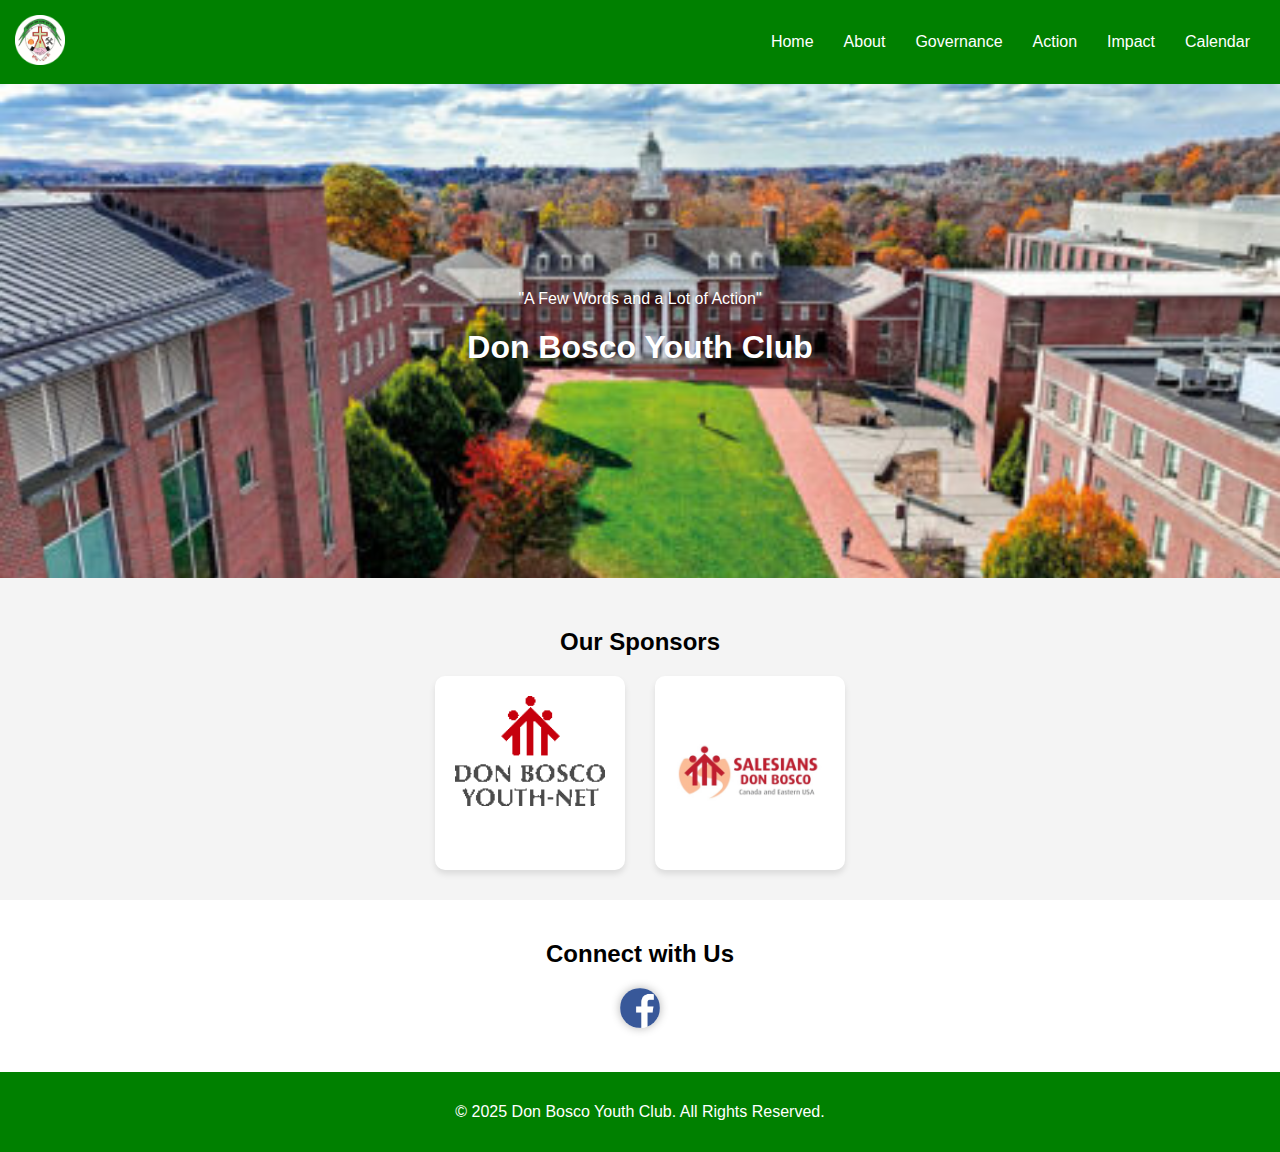
<file: index.html>
<!DOCTYPE html>
<html lang="en">
<head>
    <meta charset="UTF-8">
    <meta name="viewport" content="width=device-width, initial-scale=1.0">
    <title>Don Bosco Youth Club</title>
    <meta property='facebook:image' content='https://www.facebook.com/photo/?fbid=755924872238233&set=a.755924838904903' />
    <link rel='icon' type='image/png' href='images/five.png' />
    <link rel="stylesheet" href="styles.css">
    <link rel="stylesheet" href="responsive.css">

</head>
<body>

    <!-- Header -->
    <header>
        <div class="logo"><a href="index.html"><img src="images/five.png" alt=""></a></div>
        
        <!-- Hamburger Menu -->
        <div class="hamburger" onclick="toggleMenu()">☰</div>
    
        <nav id="nav-menu">
            <ul>
                <li><a href="index.html">Home</a></li>
                <li><a href="about.html">About</a></li>
                <li><a href="governance.html">Governance</a></li>
                <li><a href="action.html">Action</a></li>
                <li><a href="impact.html">Impact</a></li>
                <li><a href="calendar.html">Calendar</a></li>
            </ul>
        </nav>
    </header>
    

    <!-- Hero Section -->
    <section class="hero">
        <div class="hero-content">
            <p>"A Few Words and a Lot of Action"</p>
            <h1>Don Bosco Youth Club</h1>
        </div>
    </section>
<!-- Sponsor Section -->
<section class="sponsor">
    <h2>Our Sponsors</h2>
    <div class="sponsor-container">
        <div class="sponsor-item">
            <a href="https://www.donboscoyouth.net/" target="_blank">
                <img src="images/dby.gif" alt="Don Bosco Youth">
            </a>
        </div>
        <div class="sponsor-item">
            <a href="https://salesians.org/" target="_blank">
                <img src="images/dby2.jpg" alt="Salesians">
            </a>
        </div>
    </div>
</section>

<!-- Social Media Section -->
<section class="social_media">
    <h2>Connect with Us</h2>
    <div class="social-icons">
        <a href="https://www.facebook.com/profile.php?id=100034621823336" target="_blank">
            <img src="images/Facebook.png" alt="Facebook">
        </a>
    </div>
</section>
    <!-- Footer -->
    <footer>
        <p>&copy; 2025 Don Bosco Youth Club. All Rights Reserved.</p>
    </footer>
    <script src="script.js"></script>
</body>
</html>
</file>
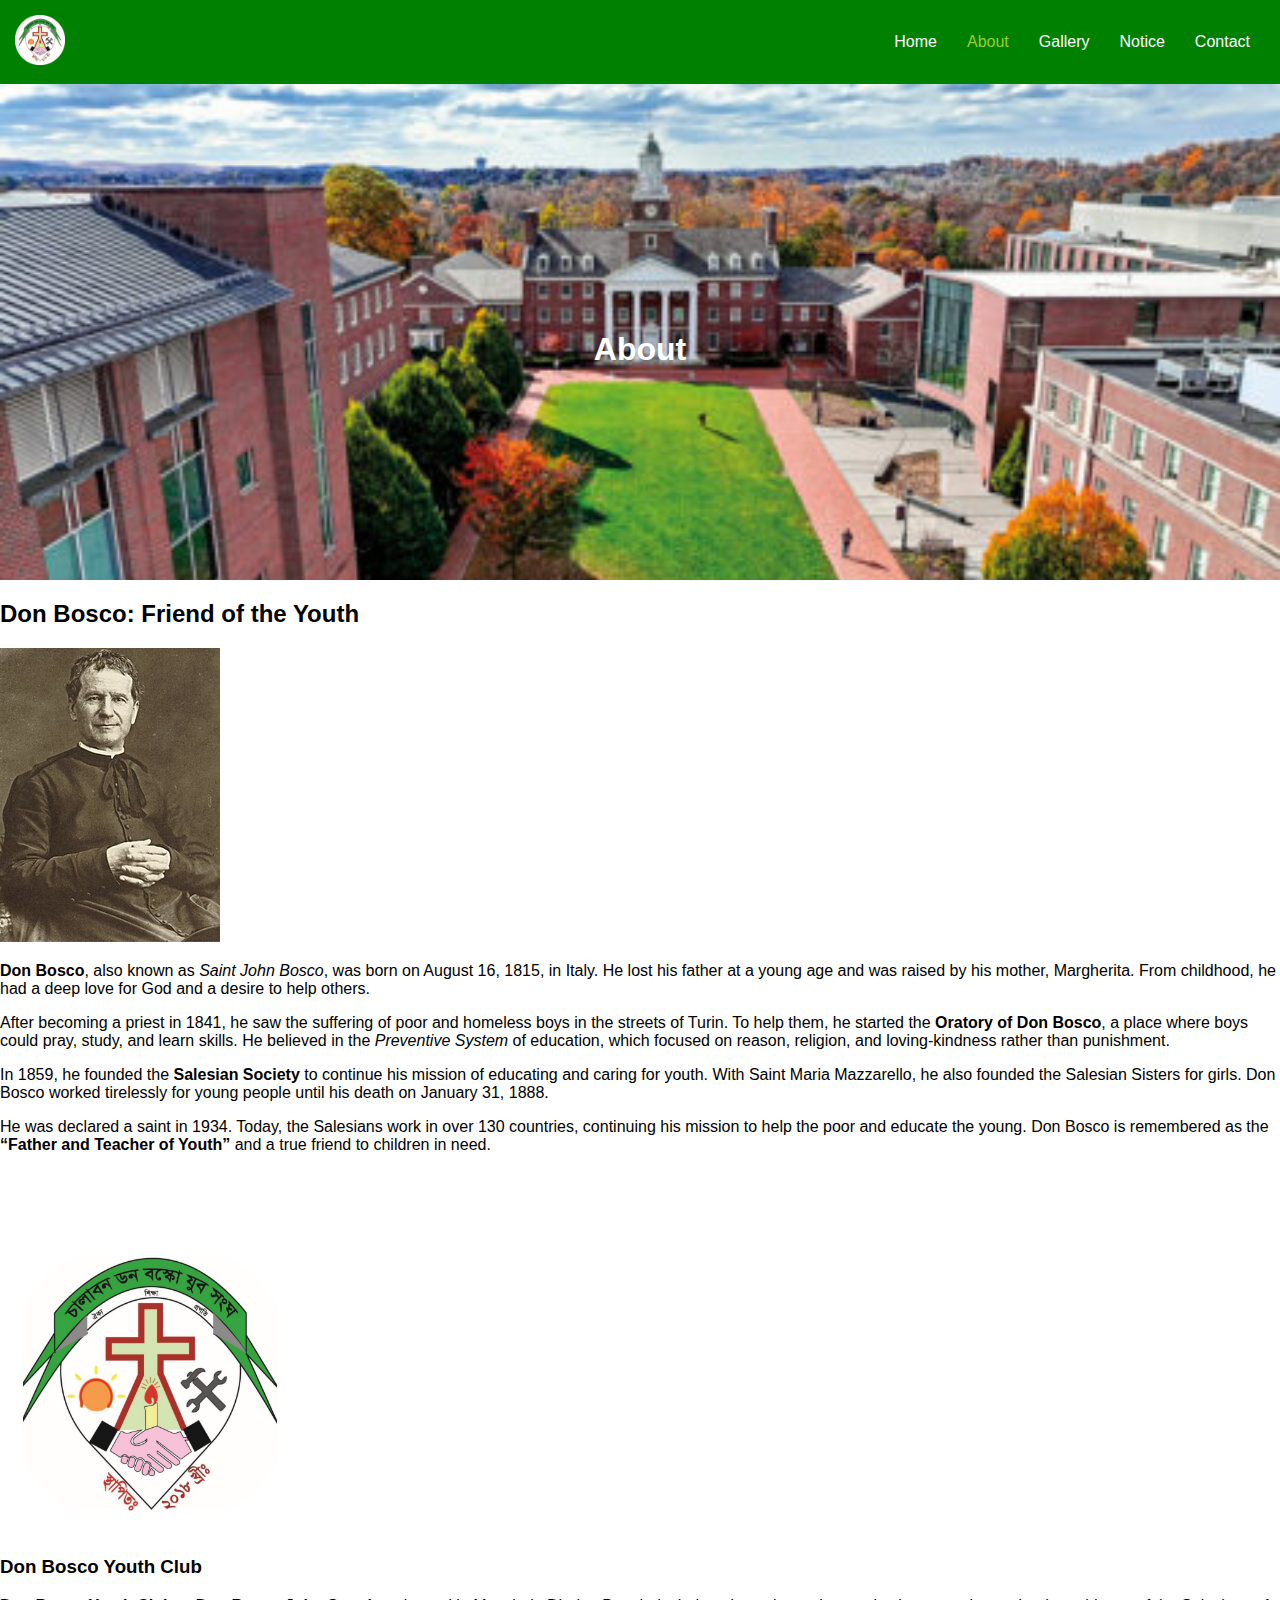
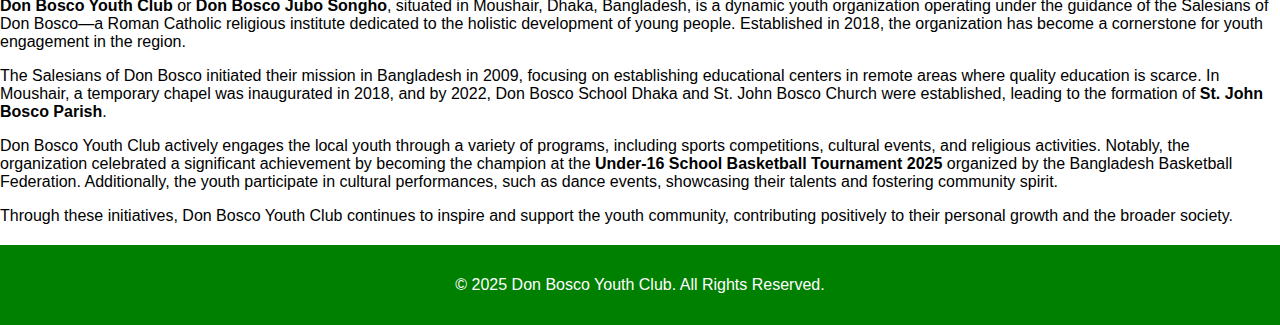
<file: about.html>
<!DOCTYPE html>
<html lang="en">
<head>
    <meta charset="UTF-8">
    <meta name="viewport" content="width=device-width, initial-scale=1.0">
    <title>Don Bosco Youth Club</title>
      <!-- Description for search engines -->
  <meta name="description" content="A Few Words and a Lot of Action - Don Bosco Youth Club. Salesians. Socials." />

  <!-- Open Graph Meta Tags (for Facebook, WhatsApp, etc.) -->
  <meta property="og:title" content="Don Bosco Youth Club" />
  <meta property="og:description" content="A Few Words and a Lot of Action." />
  <meta property="og:url" content="https://donboscoyouth.vercel.app" />
  <meta property="og:type" content="website" />
  <meta property="og:image" content="https://donboscoyouth.vercel.app/five.png" />
    <meta property='facebook:image' content='https://www.facebook.com/photo/?fbid=755924872238233&set=a.755924838904903' />
    <link rel='icon' type='image/png' href='images/five.png' />
    <link rel="stylesheet" href="styles.css">
    <link rel="stylesheet" href="responsive.css">

</head>
<!--Start of Tawk.to Script-->
<script type="text/javascript">
    var Tawk_API=Tawk_API||{}, Tawk_LoadStart=new Date();
    (function(){
        var s1=document.createElement("script"),s0=document.getElementsByTagName("script")[0];
        s1.async=true;
        s1.src='https://embed.tawk.to/6811e695cba56419020bf6f8/1iq2upf05';
        s1.charset='UTF-8';
        s1.setAttribute('crossorigin','*');
        s0.parentNode.insertBefore(s1,s0);
    })();
</script>
<!--End of Tawk.to Script-->
<body>

    <!-- Header -->
    <header>
        <div class="logo"><a href="https://donboscoyouth.vercel.app/"><img src="images/five.png" alt=""></a></div>
        
        <!-- Hamburger Menu -->
        <div class="hamburger" onclick="toggleMenu()">☰</div>
    
        <nav id="nav-menu">
            <ul>
                <li><a href="https://donboscoyouth.vercel.app/">Home</a></li>
                <li><a href="https://donboscoyouth.vercel.app/about.html" style="color: yellowgreen;">About</a></li>
                <li><a href="https://donboscoyouth.vercel.app/gallery.html">Gallery</a></li>
                <li><a href="https://donboscoyouth.vercel.app/notice.html">Notice</a></li>
                <li><a href="https://donboscoyouth.vercel.app/contact.html">Contact</a></li>
            </ul>
        </nav>
    </header>
    

    <!-- Hero Section -->
    <section class="hero">
        <div class="hero-content">
            <br>
            <br>
            <h1>About</h1>
        </div>
    </section>

<!-- Don Bosco Section -->
<section class="about">
    <h2>Don Bosco: Friend of the Youth</h2>
    <div class="about-container">
        <img src="images/Don_Bosco_@_Torino,_1880_(original).jpg" alt="St. John Bosco">
        <div class="about-text">
            <p><strong>Don Bosco</strong>, also known as <em>Saint John Bosco</em>, was born on August 16, 1815, in Italy. He lost his father at a young age and was raised by his mother, Margherita. From childhood, he had a deep love for God and a desire to help others.</p>

            <p>After becoming a priest in 1841, he saw the suffering of poor and homeless boys in the streets of Turin. To help them, he started the <strong>Oratory of Don Bosco</strong>, a place where boys could pray, study, and learn skills. He believed in the <em>Preventive System</em> of education, which focused on reason, religion, and loving-kindness rather than punishment.</p>

            <p>In 1859, he founded the <strong>Salesian Society</strong> to continue his mission of educating and caring for youth. With Saint Maria Mazzarello, he also founded the Salesian Sisters for girls. Don Bosco worked tirelessly for young people until his death on January 31, 1888.</p>

            <p>He was declared a saint in 1934. Today, the Salesians work in over 130 countries, continuing his mission to help the poor and educate the young. Don Bosco is remembered as the <strong>“Father and Teacher of Youth”</strong> and a true friend to children in need.</p>
        </div>
    </div>
    <div class="about-container">
        <img src="images/five.png" alt="Don Bosco Youth Club Activities" style="width: 300px; height: auto; margin-top: 5%;">
        <div class="about-text">
            <h3>Don Bosco Youth Club</h3>
            <p>
                <strong>Don Bosco Youth Club</strong> or <strong>Don Bosco Jubo Songho</strong>, situated in Moushair, Dhaka, Bangladesh, is a dynamic youth organization operating under the guidance of the Salesians of Don Bosco—a Roman Catholic religious institute dedicated to the holistic development of young people. Established in 2018, the organization has become a cornerstone for youth engagement in the region.
            </p>
            <p>
                The Salesians of Don Bosco initiated their mission in Bangladesh in 2009, focusing on establishing educational centers in remote areas where quality education is scarce. In Moushair, a temporary chapel was inaugurated in 2018, and by 2022, Don Bosco School Dhaka and St. John Bosco Church were established, leading to the formation of <strong>St. John Bosco Parish</strong>.
            </p>
            <p>
                Don Bosco Youth Club actively engages the local youth through a variety of programs, including sports competitions, cultural events, and religious activities. Notably, the organization celebrated a significant achievement by becoming the champion at the <strong>Under-16 School Basketball Tournament 2025</strong> organized by the Bangladesh Basketball Federation. 
                Additionally, the youth participate in cultural performances, such as dance events, showcasing their talents and fostering community spirit. 
            </p>
            <p>
                Through these initiatives, Don Bosco Youth Club continues to inspire and support the youth community, contributing positively to their personal growth and the broader society.
            </p>
        </div>
    </div>
</section>

    <!-- Footer -->
    <footer>
        <p>&copy; 2025 Don Bosco Youth Club. All Rights Reserved.</p>
    </footer>
    <script src="script.js"></script>
</body>
</html>
</file>
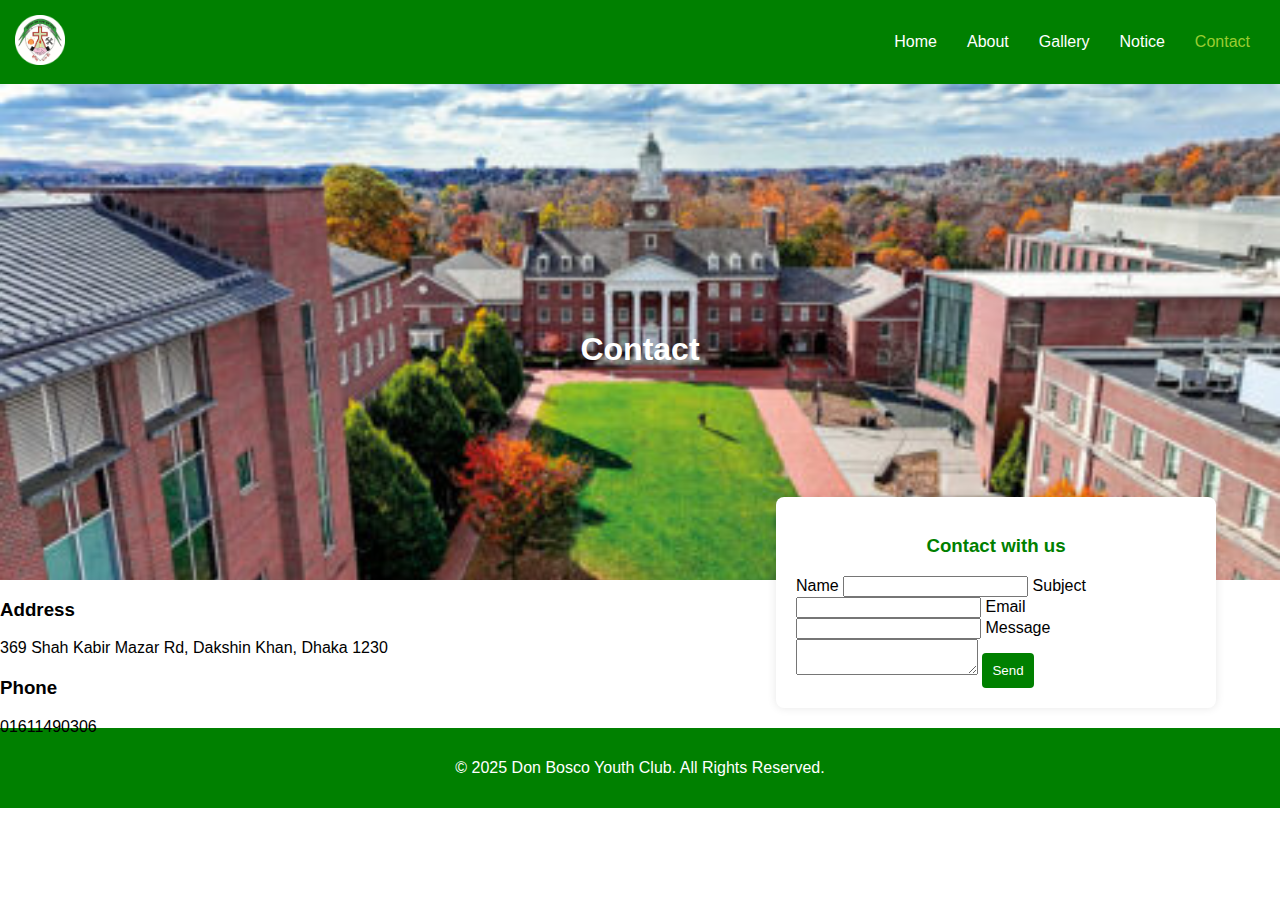
<file: contact.html>
<!DOCTYPE html>
<html lang="en">
<head>
    <meta charset="UTF-8">
    <meta name="viewport" content="width=device-width, initial-scale=1.0">
    <title>Don Bosco Youth Club</title>
    <meta property='facebook:image' content='https://www.facebook.com/photo/?fbid=755924872238233&set=a.755924838904903' />
    <link rel='icon' type='image/png' href='images/five.png' />
    <link rel="stylesheet" href="styles.css">
    <link rel="stylesheet" href="responsive.css">

</head>
<!--Start of Tawk.to Script-->
<script type="text/javascript">
    var Tawk_API=Tawk_API||{}, Tawk_LoadStart=new Date();
    (function(){
        var s1=document.createElement("script"),s0=document.getElementsByTagName("script")[0];
        s1.async=true;
        s1.src='https://embed.tawk.to/6811e695cba56419020bf6f8/1iq2upf05';
        s1.charset='UTF-8';
        s1.setAttribute('crossorigin','*');
        s0.parentNode.insertBefore(s1,s0);
    })();
</script>
<!--End of Tawk.to Script-->
<body>

    <!-- Header -->
    <header>
        <div class="logo"><a href="https://donboscoyouth.vercel.app/"><img src="images/five.png" alt=""></a></div>
        
        <!-- Hamburger Menu -->
        <div class="hamburger" onclick="toggleMenu()">☰</div>
    
        <nav id="nav-menu">
            <ul>
                <li><a href="https://donboscoyouth.vercel.app/">Home</a></li>
                <li><a href="https://donboscoyouth.vercel.app/about.html">About</a></li>
                <li><a href="https://donboscoyouth.vercel.app/gallery.html">Gallery</a></li>
                <li><a href="https://donboscoyouth.vercel.app/notice.html">Notice</a></li>
                <li><a href="https://donboscoyouth.vercel.app/contact.html" style="color: yellowgreen;">Contact</a></li>
            </ul>
        </nav>
    </header>
    

    <!-- Hero Section -->
    <section class="hero">
        <div class="hero-content">
            <br>
            <br>
            <h1>Contact</h1>
        </div>
    </section>
    <!-- Contact Section -->
    <section class="s2" style="padding-right: 5%;">
        <div class="contact-wrapper">
            <div class="address-box">
                <h3>Address</h3>
                <p>369 Shah Kabir Mazar Rd, Dakshin Khan, Dhaka 1230</p>
            
                <h3 style="margin-top: 20px;">Phone</h3>
                <p>01611490306</p>
            </div>
            
            <div class="main-container" style="background: white; padding: 20px; border-radius: 8px; box-shadow: 0 0 10px rgba(0,0,0,0.1); margin-left: auto; margin-right: 0; max-width: 400px; margin-top: -21%;">
                <h3 style="text-align: center; color: green; font-weight: bold;">Contact with us</h3>
                <form id="contact-form" method="POST" action="/send_mail">
                    <input type="hidden" name="csrfmiddlewaretoken" value="...">
                    <label>Name</label>
                    <input class="input-field" type="text" name="name" required>
                    
                    <label>Subject</label>
                    <input class="input-field" type="text" name="subject" required>
                    
                    <label>Email</label>
                    <input class="input-field" type="email" name="email" required>
                    
                    <label>Message</label>
                    <textarea class="input-field" name="message" required></textarea>
                    
                    <input id="submit-btn" type="submit" value="Send" style="background-color: green; color: white; padding: 10px; border: none; border-radius: 4px; cursor: pointer;">
                </form>
            </div>
            
        </div>
    </section>
    
    <!-- Footer -->
    <footer>
        <p>&copy; 2025 Don Bosco Youth Club. All Rights Reserved.</p>
    </footer>
    <script src="script.js"></script>
</body>
</html>
</file>
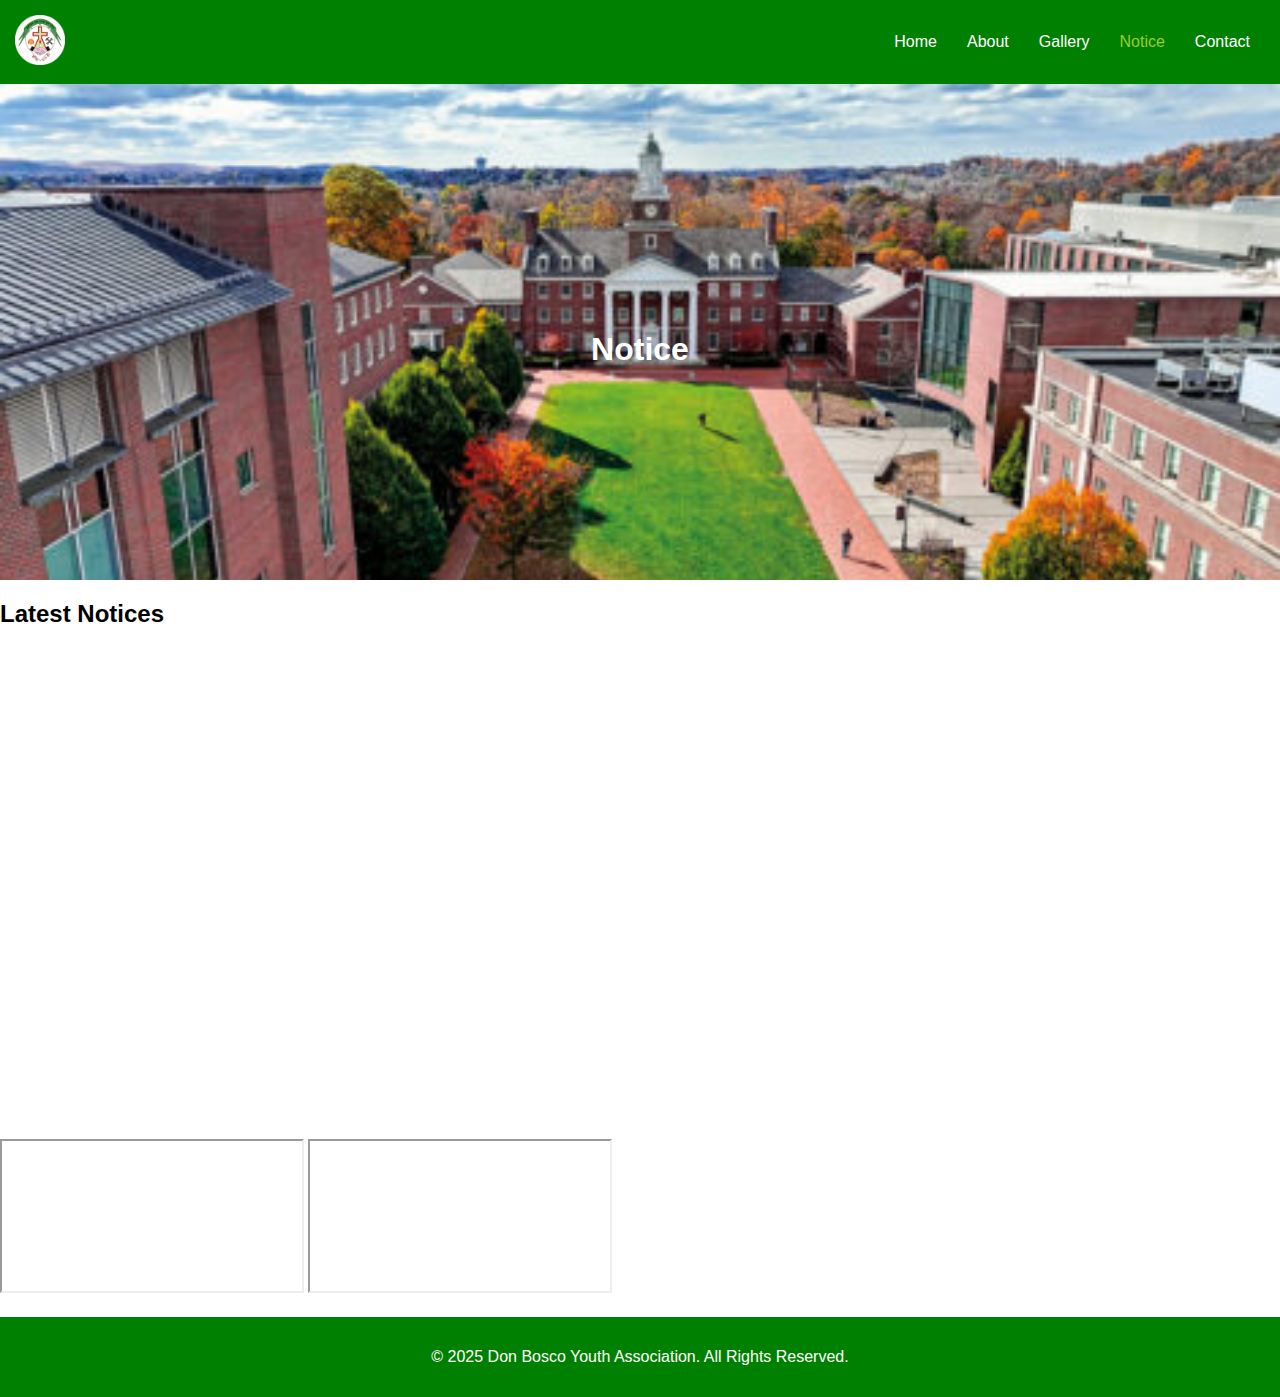
<file: notice.html>
<!DOCTYPE html>
<html lang="en">
<head>
    <meta charset="UTF-8">
    <meta name="viewport" content="width=device-width, initial-scale=1.0">
    <title>Notice</title>
      <!-- Description for search engines -->
  <meta name="description" content="A Few Words and a Lot of Action - Don Bosco Youth Club. Salesians. Socials." />

  <!-- Open Graph Meta Tags (for Facebook, WhatsApp, etc.) -->
  <meta property="og:title" content="Don Bosco Youth Club" />
  <meta property="og:description" content="A Few Words and a Lot of Action." />
  <meta property="og:url" content="https://donboscoyouth.vercel.app" />
  <meta property="og:type" content="website" />
  <meta property="og:image" content="https://donboscoyouth.vercel.app/five.png" />
    <meta property='facebook:image' content='https://www.facebook.com/photo/?fbid=755924872238233&set=a.755924838904903' />
    <link rel='icon' type='image/png' href='images/five.png' />
    <link rel="stylesheet" href="styles.css">
    <link rel="stylesheet" href="responsive.css">

</head>
<!--Start of Tawk.to Script-->
<script type="text/javascript">
    var Tawk_API=Tawk_API||{}, Tawk_LoadStart=new Date();
    (function(){
        var s1=document.createElement("script"),s0=document.getElementsByTagName("script")[0];
        s1.async=true;
        s1.src='https://embed.tawk.to/6811e695cba56419020bf6f8/1iq2upf05';
        s1.charset='UTF-8';
        s1.setAttribute('crossorigin','*');
        s0.parentNode.insertBefore(s1,s0);
    })();
</script>
<!--End of Tawk.to Script-->
<body>

    <!-- Header -->
    <header>
        <div class="logo"><a href="https://donboscoyouth.vercel.app/"><img src="images/five.png" alt=""></a></div>
        
        <!-- Hamburger Menu -->
        <div class="hamburger" onclick="toggleMenu()">☰</div>
    
        <nav id="nav-menu">
            <ul>
                <li><a href="https://donboscoyouth.vercel.app/">Home</a></li>
                <li><a href="https://donboscoyouth.vercel.app/about.html">About</a></li>
                <li><a href="https://donboscoyouth.vercel.app/gallery.html">Gallery</a></li>
                <li><a href="https://donboscoyouth.vercel.app/notice.html" style="color: yellowgreen;">Notice</a></li>
                <li><a href="https://donboscoyouth.vercel.app/contact.html">Contact</a></li>
            </ul>
        </nav>
    </header>
    

    <!-- Hero Section -->
    <section class="hero">
        <div class="hero-content">
            <br>
            <br>
            <h1>Notice</h1>
        </div>
    </section>

<!-- Don Bosco Section -->
<section class="notice-section">
    <h2>Latest Notices</h2>
<div class="notice-grid">

    <iframe src="https://www.facebook.com/plugins/post.php?href=https%3A%2F%2Fweb.facebook.com%2Fpermalink.php%3Fstory_fbid%3Dpfbid0RDMd8PLpRPB7hGNDpVX1Hqdru9nC1oXJXLuKiYsvwMBaCde81sF6xwY2zgLXnjNyl%26id%3D100034621823336&show_text=true&width=500" allowfullscreen></iframe>

    <iframe src="https://www.facebook.com/plugins/post.php?href=https%3A%2F%2Fwww.facebook.com%2Fvaticannews%2Fposts%2Fpfbid02GQMXzMSfZAd1xyU3nFDmDUR18hTk1QeADqjiEEzxWL2cJ1XyWwEx6bZTnHEQt3Q8l&show_text=true&width=500" allowfullscreen></iframe>

    <iframe src="https://www.facebook.com/plugins/post.php?href=https%3A%2F%2Fwww.facebook.com%2Fpermalink.php%3Fstory_fbid%3Dpfbid0seQD5toiiyrgq9wMHFVqHVZcf633bZJd9XfLDEDiwxyKsxs1bpEoXjkU45ULpddMl%26id%3D100034621823336&show_text=true&width=500" width="500" height="645" style="border:none;overflow:hidden" scrolling="no" frameborder="0" allowfullscreen="true" allow="autoplay; clipboard-write; encrypted-media; picture-in-picture; web-share"></iframe>

</div>
</section>





    <!-- Footer -->
    <footer>
        <p>&copy; 2025 Don Bosco Youth Association. All Rights Reserved.</p>
    </footer>
    <script src="script.js"></script>
</body>
</html>
</file>
<file: styles.css>
/* General Styles */
body {
    font-family: Arial, sans-serif;
    margin: 0;
    padding: 0;
}

/* Header */
header {
    background-color: green;
    color: white;
    padding: 15px;
    display: flex;
    justify-content: space-between;
    align-items: center;
}
header .logo img{
    width: 50px;
}
nav ul {
    list-style: none;
    padding: 0;
    display: flex;
}
nav ul li {
    margin: 0 15px;
}
nav ul li a {
    color: white;
    text-decoration: none;
}

/* Hide menu by default on mobile */
.hamburger {
    display: none;
    font-size: 30px;
    cursor: pointer;
    color: white;
}

/* Mobile Styles */
@media screen and (max-width: 768px) {
    .hamburger {
        display: block;
        position: absolute;
        top: 15px;
        right: 20px;
    }

    nav {
        display: none;
        flex-direction: column;
        width: 100%;
        background: green;
        position: absolute;
        top: 60px;
        left: 0;
        text-align: center;
    }

    nav ul {
        flex-direction: column;
        padding: 0;
    }

    nav ul li {
        padding: 10px 0;
    }

    nav.show {
        display: flex;
    }
}

nav {
    transition: all 0.3s ease-in-out;
}

/* Hero Section */
.hero {
    background: url('images/hero.jpg') no-repeat center center/cover;
    color: white;
    text-align: center;
    padding: 190px 20px;
}
/* Social Media Section */
.social_media {
    text-align: center;
    padding: 20px;
    background: white;
    color: black;
}

.social-icons a {
    margin: 0 15px;
    display: inline-block;
    transition: transform 0.3s ease-in-out;
}

.social-icons a:hover {
    transform: scale(1.2);
}

.social-icons img {
    width: 40px;
    border-radius: 50%;
    box-shadow: 0px 0px 10px rgba(0, 0, 0, 0.3);
}

/* Sponsor Section */
.sponsor {
    text-align: center;
    padding: 30px;
    background: #f4f4f4;
}

.sponsor-container {
    display: flex;
    justify-content: center;
    gap: 30px;
}

.sponsor-item {
    background: white;
    padding: 20px;
    border-radius: 10px;
    box-shadow: 0px 4px 6px rgba(0, 0, 0, 0.1);
    transition: transform 0.3s ease-in-out;
}

.sponsor-item:hover {
    transform: scale(1.1);
}

.sponsor-item img {
    width: 150px;
    height: auto;
}


/* Footer */
footer {
    background: green;
    color: white;
    text-align: center;
    padding: 15px;
    margin-top: 20px;
}
</file>
<file: responsive.css>
/* Responsive Styles */

/* Small Devices (Tablets, 768px and below) */
@media screen and (max-width: 768px) {
    /* Header */
    header {
        flex-direction: column;
        text-align: center;
        padding: 10px;
    }

    .hamburger {
        display: block;
        position: absolute;
        right: 40px;
        font-size: 30px;
        cursor: pointer;
    }

    nav {
        display: none;
        flex-direction: column;
        background: green;
        width: 100%;
        position: absolute;
        top: 50px;
        left: 0;
        text-align: center;
    }

    nav ul {
        flex-direction: column;
        padding: 0;
    }

    nav ul li {
        margin: 10px 0;
    }

    nav.show {
        display: flex;
    }

    /* Hero Section */
    .hero {
        padding: 50px 15px;
    }

    .hero h1 {
        font-size: 26px;
    }

    /* News & Events */
    .news-events {
        flex-direction: column;
        text-align: center;
    }

    .news, .events {
        width: 100%;
        margin-bottom: 20px;
    }

    /* Sponsor Section */
    .sponsor-container {
        flex-direction: column;
        gap: 15px;
    }

    .sponsor-item img {
        width: 120px;
    }
}

/* Extra Small Devices (Mobile Phones, 480px and below) */
@media screen and (max-width: 480px) {
    /* General */
    body {
        font-size: 14px;
    }

    /* Header */
    .logo img {
        width: 40px;
    }

    /* Hero Section */
    .hero {
        padding: 40px 10px;
    }

    .hero h1 {
        font-size: 22px;
    }

    /* Social Media Section */
    .social-icons img {
        width: 30px;
    }

    /* Footer */
    footer {
        padding: 10px;
        font-size: 12px;
    }
}
</file>
